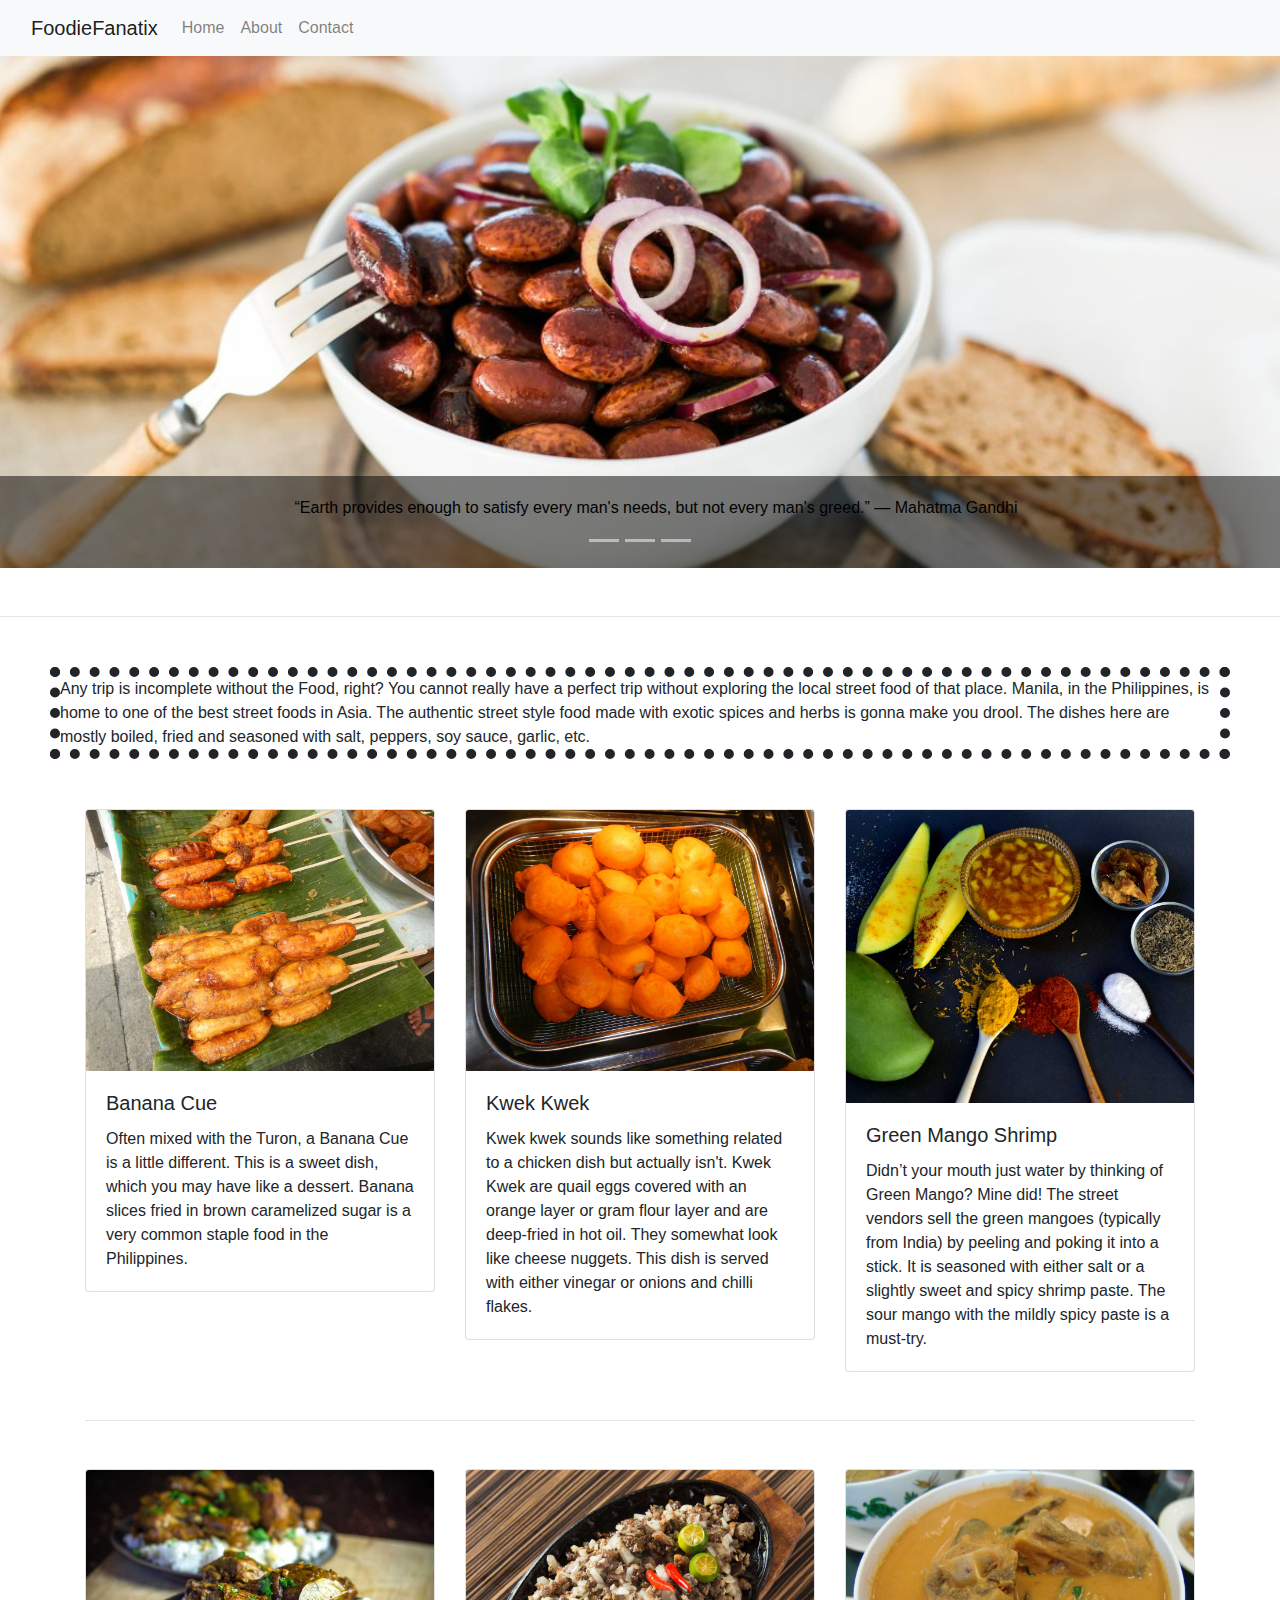
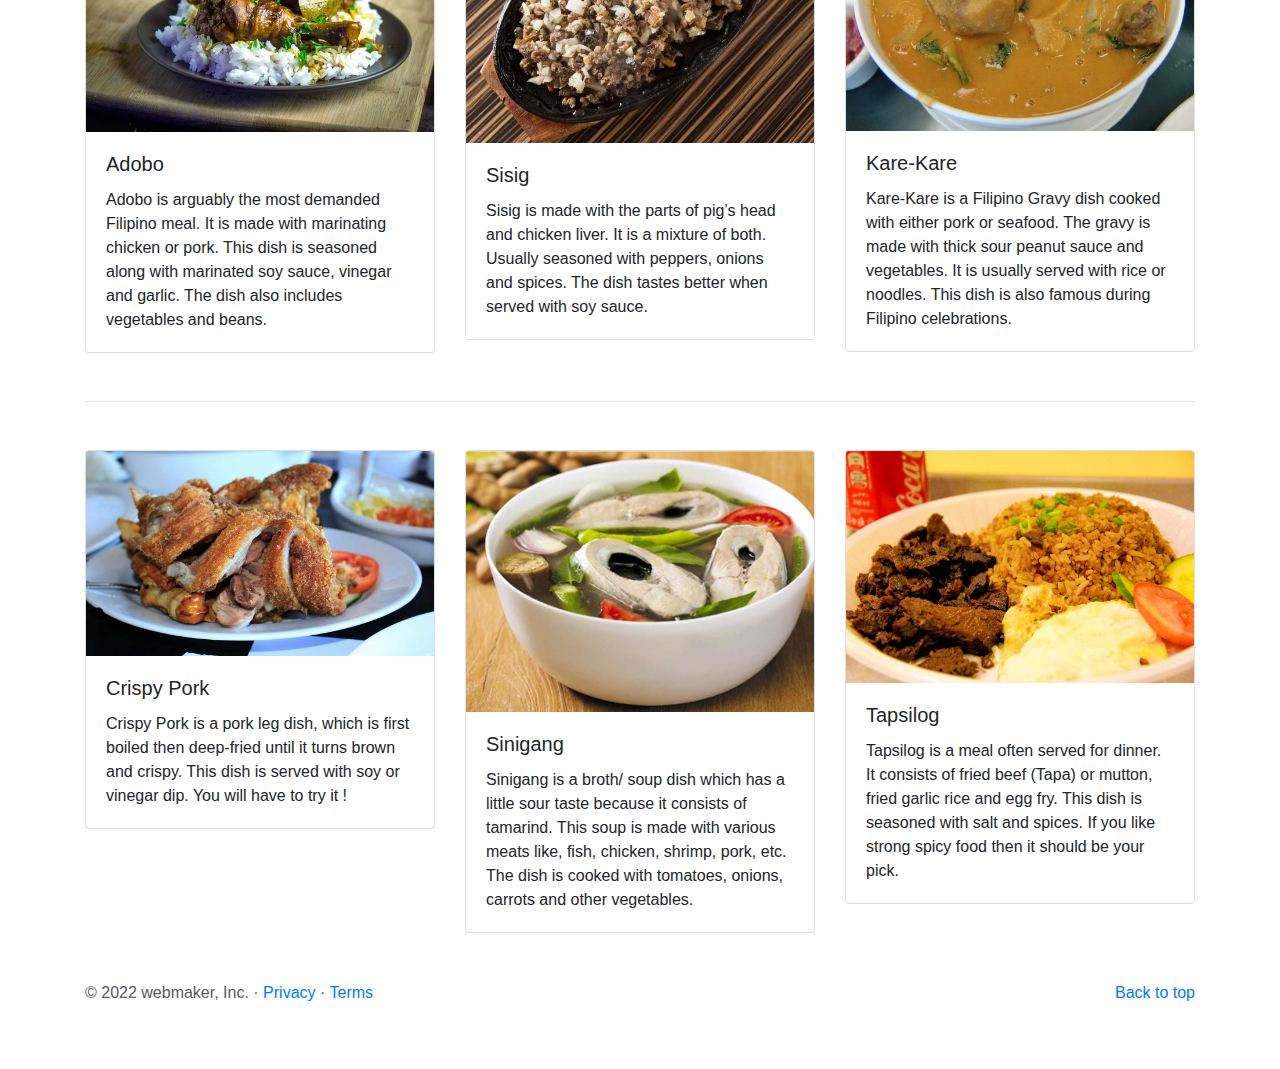
<file: index.html>
<!DOCTYPE html>
<html lang="en">
    <head>
        <meta charset="utf-8">
        <meta name="viewport" content="width=device-width, initial-scale=1, shrink-to-fit=no">
        <title>FoodieFanatix</title>
        <link rel="stylesheet" href="css/bootstrap.min.css">
        <link rel="stylesheet" href="css/custom.css">

        <style>
            .card-img-top:hover {
              transform: scale(1.1); /* (150% zoom - Note: if the zoom is too large, it will go outside of the viewport) */
            }
        </style>
    </head>
    <body>
        
      <!-- NAVBAR -->
      <header class="header">
        <nav class="navbar navbar-expand-lg navbar-light bg-light">
            <div class="container-fluid">
              <a class="navbar-brand" href="index.html">FoodieFanatix</a>
              <button class="navbar-toggler" type="button" data-toggle="collapse" data-target="#navbar">
                <span class="navbar-toggler-icon"></span>
            </button>
              <div class="collapse navbar-collapse" id="navbar">
                <div class="navbar-nav">
                     <a href="index.html" class="nav-item nav-link">Home</a>
                     <a href="about.html" class="nav-item nav-link">About</a>
                    <a href="contact.html" class="nav-item nav-link">Contact</a>
                </div>
            </div>
            </div>
          </nav>
      </header>

        <main>
            <div id="carouselImg" class="carousel slide carouselImg" data-ride="carousel">
                 <ol class="carousel-indicators">
                     <li data-target="#carouselImg" data-slide-to="0"></li>
                     <li data-target="#carouselImg" data-slide-to="1"></li>
                     <li data-target="#carouselImg" data-slide-to="2"></li>
                 </ol>

                 <div class="carousel-inner">
                     <!-- image 1  -->
                    <div class="carousel-item active">
                        <img src="img/img1.jpg" class="d-block w-100" />
                        <div class="carousel-caption">
                             <p style="color:black" ; ">“Earth provides enough to satisfy every man's needs, but not every man's greed.”
                                ― Mahatma Gandhi </p>
                        </div>
                    </div>

                    <!-- Image 2 -->
                    <div class="carousel-item">
                        <img src="img/img2.jpg" class="d-block w-100" />
                       
                    </div>

                    <!-- image 3 -->
                    <div class="carousel-item">
                        <img src="img/img3.jpg" class="d-block w-100" />
                        
                    </div>
                    
                </div>
            </div>

            <hr class="section-divider"/>
            <div class="content">
                <p style="margin:50px ; border:dotted 10px;">
                    Any trip is incomplete without the Food, right? You cannot really have a perfect trip without exploring the local street food of that place. 
                    Manila, in the Philippines, is home to one of the best street foods in Asia. The authentic street style food made with exotic spices and herbs is gonna make you drool. 
                    The dishes here are mostly boiled, fried and seasoned with salt, peppers, soy sauce, garlic, etc.
                </p>

            </div>
            <div class="container">
                <div class="row g-3">
                    <!-- CARD-1 -->
                    <div class="col-12 col-md-6 col-lg-4">
                            <div class="card">
                                <div id="img"><img src="img/Banana Cue.jpg" class="card-img-top"></div>
                                <div class="card-body">
                                <h5 class="card-title">Banana Cue</h5>
                                <p class="card-text">Often mixed with the Turon, a Banana Cue is a little different. This is a sweet dish, which you may have like a dessert. 
                                    Banana slices fried in brown caramelized sugar is a very common staple food in the Philippines. </p>
                            </div>
                        </div>
                    </div>
              
                    <!-- CARD-2 -->
                     <div class="col-12 col-md-6 col-lg-4">
                            <div class="card">
                                <div id="img"><img src="img/Kwek Kwek.jpg"  class="card-img-top"></div>
                                <div class="card-body">
                                <h5 class="card-title">Kwek Kwek</h5>
                                <p class="card-text">Kwek kwek sounds like something related to a chicken dish but actually isn't. 
                                    Kwek Kwek are quail eggs covered with an orange layer or gram flour layer and are deep-fried in hot oil. 
                                    They somewhat look like cheese nuggets. This dish is served with either vinegar or onions and chilli flakes.</p>
                            </div>
                        </div>
                    </div>
                    <!-- CARD-3 -->
                    <div class="col-12 col-md-6 col-lg-4">
                            <div class="card">
                                <div id="img"><img src="img/Green Mango Shrimp.jpg"  class="card-img-top"></div>
                                <div class="card-body">
                                <h5 class="card-title">Green Mango Shrimp</h5>
                                <p class="card-text">Didn’t your mouth just water by thinking of Green Mango? Mine did! The street vendors sell the green mangoes (typically from India) by 
                                    peeling and poking it into a stick. It is seasoned with either salt or a slightly sweet and spicy shrimp paste.
                                     The sour mango with the mildly spicy paste is a must-try.</p>
                            </div>
                        </div>
                </div>
              </div>
              <hr class="section-divider"/>

              <div class="row g-3">
                <!-- CARD-1 -->
                <div class="col-12 col-md-6 col-lg-4">
                        <div class="card">
                            <div id="img"><img src="img/Adobo.jpg" class="card-img-top"></div>
                            <div class="card-body">
                            <h5 class="card-title">Adobo</h5>
                            <p class="card-text">Adobo is arguably the most demanded Filipino meal. It is made with marinating chicken or pork. This dish is seasoned along 
                                with marinated soy sauce, vinegar and garlic. The dish also includes vegetables and beans.</p>
                        </div>
                    </div>
                </div>
          
                <!-- CARD-2 -->
                 <div class="col-12 col-md-6 col-lg-4">
                        <div class="card">
                            <div id="img"><img src="img/Sisig.jpg"  class="card-img-top"></div>
                            <div class="card-body">
                            <h5 class="card-title">Sisig</h5>
                            <p class="card-text">Sisig is made with the parts of pig’s head and chicken liver. It is a mixture of both. Usually seasoned with peppers, onions and spices. 
                                The dish tastes better when served with soy sauce.</p>
                        </div>
                    </div>
                </div>
                <!-- CARD-3 -->
                <div class="col-12 col-md-6 col-lg-4">
                        <div class="card">
                            <div id="img"><img src="img/Kare-Kare.jpg"  class="card-img-top"></div>
                            <div class="card-body">
                            <h5 class="card-title">Kare-Kare</h5>
                            <p class="card-text">Kare-Kare is a Filipino Gravy dish cooked with either pork or seafood. The gravy is made with thick sour peanut sauce and vegetables. 
                                It is usually served with rice or noodles. This dish is also famous during Filipino celebrations. </p>
                        </div>
                    </div>
            </div>
          </div>

          <hr class="section-divider"/>

          <div class="row g-3">
            <!-- CARD-1 -->
            <div class="col-12 col-md-6 col-lg-4">
                    <div class="card">
                        <div id="img"><img src="img/Crispy Pata.jpg"  class="card-img-top"></div>
                        <div class="card-body">
                        <h5 class="card-title">Crispy Pork</h5>
                        <p class="card-text">Crispy Pork is a pork leg dish, which is first boiled then deep-fried until it turns brown and crispy. 
                            This dish is served with soy or vinegar dip. You will have to try it !</p>
                    </div>
                </div>
            </div>
      
            <!-- CARD-2 -->
             <div class="col-12 col-md-6 col-lg-4">
                    <div class="card">
                        <div id="img"><img src="img/Sinigang.jpg"  class="card-img-top"></div>
                        <div class="card-body">
                        <h5 class="card-title">Sinigang</h5>
                        <p class="card-text">Sinigang is a broth/ soup dish which has a little sour taste because it consists of tamarind. This soup is made with various meats like, fish, 
                            chicken, shrimp, pork, etc. The dish is cooked with tomatoes, onions, carrots and other vegetables. </p>
                    </div>
                </div>
            </div>
            <!-- CARD-3 -->
            <div class="col-12 col-md-6 col-lg-4">
                    <div class="card">
                        <div id="img"><img src="img/Tapsilog.jpg"  class="card-img-top"></div>
                        <div class="card-body">
                        <h5 class="card-title">Tapsilog</h5>
                        <p class="card-text">Tapsilog is a meal often served for dinner. It consists of fried beef (Tapa) or mutton, fried garlic rice and egg fry. This dish is seasoned with 
                            salt and spices. If you like strong spicy food then it should be your pick.</p>
                    </div>
                </div>
        </div>
      </div>
              </div>

            
            <footer class="container footer-section">
                <p class="float-right"><a href="#">Back to top</a></p>
                <p>&copy; 2022 webmaker, Inc. &middot; <a href="#">Privacy</a> &middot; <a href="#">Terms</a></p>
            </footer>
            
        </main>

        <script src="js/jquery-3.4.1.min.js"></script>
        <script src="js/bootstrap.bundle.min.js"></script>
    </body>
</html>
</file>
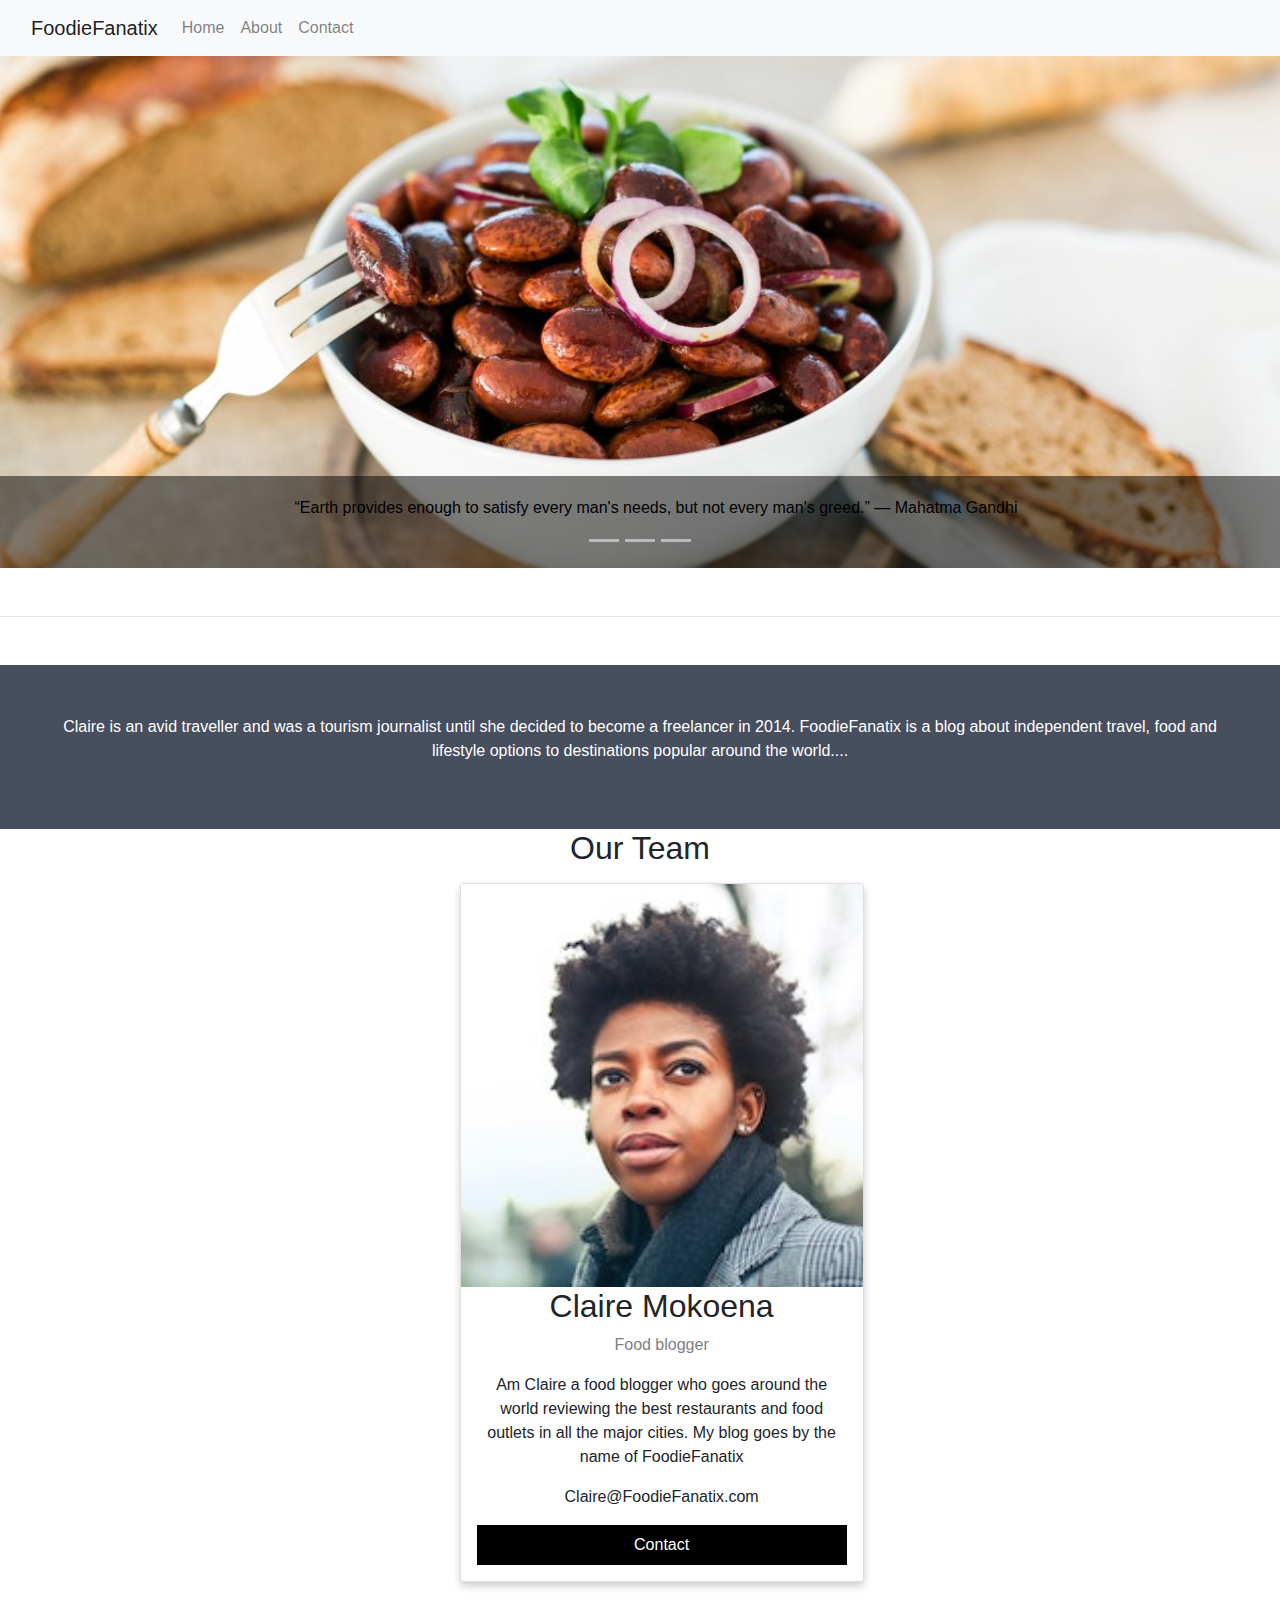
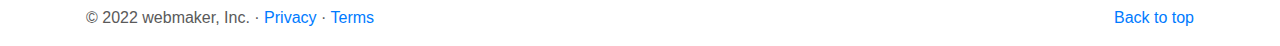
<file: about.html>
<!DOCTYPE html>
<html lang="en">
    <head>
        <meta charset="utf-8">
        <meta name="viewport" content="width=device-width, initial-scale=1, shrink-to-fit=no">
        <title>FoodieFanatix</title>
        <link rel="stylesheet" href="css/bootstrap.min.css">
        <link rel="stylesheet" href="css/custom.css">
        <link rel="stylesheet" href="css/about.css">

        <style>
            .card-img-top:hover {
              transform: scale(1.1); /* (150% zoom - Note: if the zoom is too large, it will go outside of the viewport) */
            }
        </style>
    </head>
    <body>
        
      <!-- NAVBAR -->
      <header class="header">
        <nav class="navbar navbar-expand-lg navbar-light bg-light">
            <div class="container-fluid">
              <a class="navbar-brand" href="index.html">FoodieFanatix</a>
              <button class="navbar-toggler" type="button" data-toggle="collapse" data-target="#navbar">
                <span class="navbar-toggler-icon"></span>
            </button>
            <div class="collapse navbar-collapse" id="navbar">
                <div class="navbar-nav">
                     <a href="index.html" class="nav-item nav-link">Home</a>
                     <a href="about.html" class="nav-item nav-link">About</a>
                    <a href="contact.html" class="nav-item nav-link">Contact</a>
                </div>
            </div>
            </div>
          </nav>
      </header>

        <main>
            <div id="carouselImg" class="carousel slide carouselImg" data-ride="carousel">
                 <ol class="carousel-indicators">
                     <li data-target="#carouselImg" data-slide-to="0"></li>
                     <li data-target="#carouselImg" data-slide-to="1"></li>
                     <li data-target="#carouselImg" data-slide-to="2"></li>
                 </ol>

                 <div class="carousel-inner">
                     <!-- image 1  -->
                    <div class="carousel-item active">
                        <img src="img/img1.jpg" class="d-block w-100" />
                        <div class="carousel-caption">
                             <p style="color:black ;">“Earth provides enough to satisfy every man's needs, but not every man's greed.”
                                ― Mahatma Gandhi </p>
                        </div>
                    </div>

                    <!-- Image 2 -->
                    <div class="carousel-item">
                        <img src="img/img2.jpg" class="d-block w-100" />
                       
                    </div>

                    <!-- image 3 -->
                    <div class="carousel-item">
                        <img src="img/img3.jpg" class="d-block w-100" />
                        
                    </div>
                    
                </div>
            </div>

            <hr class="section-divider"/>
            
            <div class="about-section">
                <p>Claire is an avid traveller and was a tourism journalist until she decided to become a freelancer in 2014. 
                    FoodieFanatix is a blog about independent travel, food and lifestyle options to destinations popular around the world....</p>
              </div>
              
              <h2 style="text-align:center">Our Team</h2>
              <div class="row">
              
                <div class="column">
                  <div class="card">
                    <img src="img/thandi.jpg" alt="Mike" style="width:100%">
                    <div class="container">
                      <h2>Claire Mokoena</h2>
                      <p class="title">Food blogger</p>
                      <p>Am Claire a food blogger who goes around the world reviewing the best restaurants and food outlets in all the major cities. My blog goes by the name of FoodieFanatix</p>
                      <p>Claire@FoodieFanatix.com</p>
                      <p><a href="contact.html"><button class="button">Contact</button></a></p>
                    </div>
                  </div>
                </div>

              </div> 
            
            <footer class="container footer-section">
                <p class="float-right"><a href="#">Back to top</a></p>
                <p>&copy; 2022 webmaker, Inc. &middot; <a href="#">Privacy</a> &middot; <a href="#">Terms</a></p>
            </footer>
            
        </main>

        <script src="js/jquery-3.4.1.min.js"></script>
        <script src="js/bootstrap.bundle.min.js"></script>
    </body>
</html>
</file>
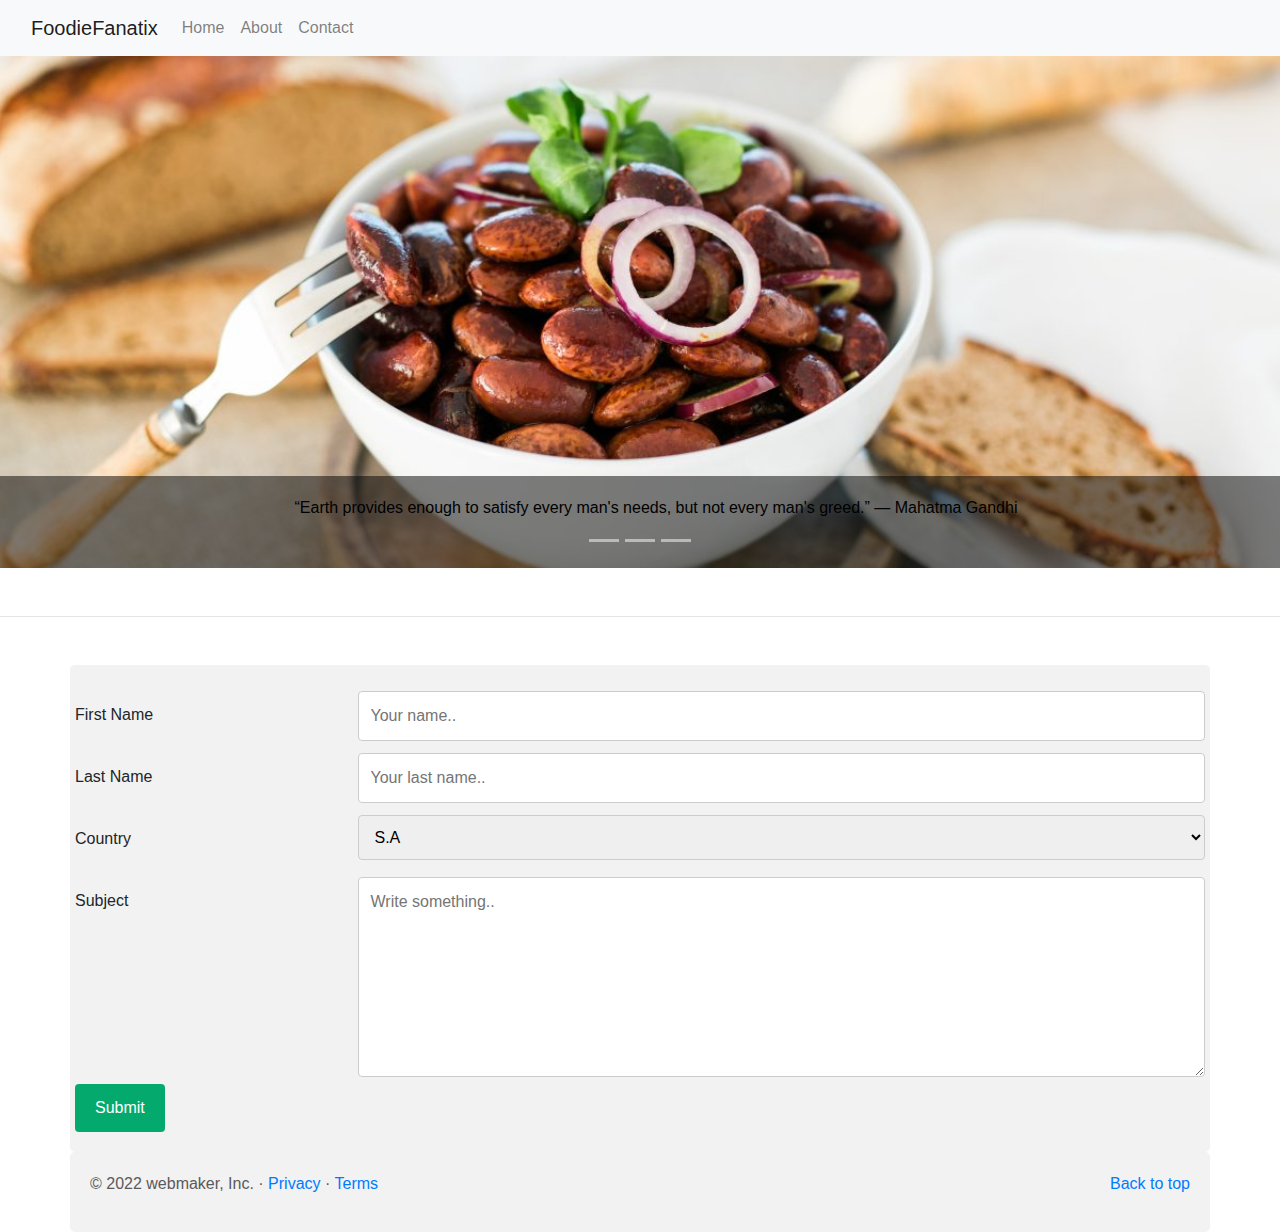
<file: contact.html>
<!DOCTYPE html>
<html lang="en">
    <head>
        <meta charset="utf-8">
        <meta name="viewport" content="width=device-width, initial-scale=1, shrink-to-fit=no">
        <title>FoodieFanatix</title>
        <link rel="stylesheet" href="css/bootstrap.min.css">
        <link rel="stylesheet" href="css/custom.css">

<style>
/* Style inputs, select elements and textareas */
input[type=text], select, textarea{
  width: 100%;
  padding: 12px;
  border: 1px solid #ccc;
  border-radius: 4px;
  box-sizing: border-box;
  resize: vertical;
}

/* Style the label to display next to the inputs */
label {
  padding: 12px 12px 12px 0;
  display: inline-block;
}

/* Style the submit button */
input[type=submit] {
  background-color: #04AA6D;
  color: white;
  padding: 12px 20px;
  border: none;
  border-radius: 4px;
  cursor: pointer;
  float: right;
}

/* Style the container */
.container {
  border-radius: 5px;
  background-color: #f2f2f2;
  padding: 20px;
}

/* Floating column for labels: 25% width */
.col-25 {
  float: left;
  width: 25%;
  margin-top: 6px;
}

/* Floating column for inputs: 75% width */
.col-75 {
  float: left;
  width: 75%;
  margin-top: 6px;
}

/* Clear floats after the columns */
.row:after {
  content: "";
  display: table;
  clear: both;
}

/* Responsive layout - when the screen is less than 600px wide, make the two columns stack on top of each other instead of next to each other */
@media screen and (max-width: 600px) {
  .col-25, .col-75, input[type=submit] {
    width: 100%;
    margin-top: 0;
  }
} 
</style>

    </head>
    <body>
        
      <!-- NAVBAR -->
      <header class="header">
        <nav class="navbar navbar-expand-lg navbar-light bg-light">
            <div class="container-fluid">
              <a class="navbar-brand" href="index.html">FoodieFanatix</a>
              <button class="navbar-toggler" type="button" data-toggle="collapse" data-target="#navbar">
                <span class="navbar-toggler-icon"></span>
            </button>
              <div class="collapse navbar-collapse" id="navbar">
                <div class="navbar-nav">
                     <a href="index.html" class="nav-item nav-link">Home</a>
                     <a href="about.html" class="nav-item nav-link">About</a>
                    <a href="contact.html" class="nav-item nav-link">Contact</a>
                </div>
            </div>
            </div>
          </nav>
      </header>

        <main>
            <div id="carouselImg" class="carousel slide carouselImg" data-ride="carousel">
                 <ol class="carousel-indicators">
                     <li data-target="#carouselImg" data-slide-to="0"></li>
                     <li data-target="#carouselImg" data-slide-to="1"></li>
                     <li data-target="#carouselImg" data-slide-to="2"></li>
                 </ol>

                 <div class="carousel-inner">
                     <!-- image 1  -->
                    <div class="carousel-item active">
                        <img src="img/img1.jpg" class="d-block w-100" />
                        <div class="carousel-caption">
                             <p style="color:black ;">“Earth provides enough to satisfy every man's needs, but not every man's greed.”
                                ― Mahatma Gandhi </p>
                        </div>
                    </div>

                    <!-- Image 2 -->
                    <div class="carousel-item">
                        <img src="img/img2.jpg" class="d-block w-100" />
                       
                    </div>

                    <!-- image 3 -->
                    <div class="carousel-item">
                        <img src="img/img3.jpg" class="d-block w-100" />
                        
                    </div>
                    
                </div>
            </div>

            <hr class="section-divider"/>

            <div class="container">
                <form action="action_page.php">
                  <div class="row">
                    <div class="col-25">
                      <label for="fname">First Name</label>
                    </div>
                    <div class="col-75">
                      <input type="text" id="fname" name="firstname" placeholder="Your name..">
                    </div>
                  </div>
                  <div class="row">
                    <div class="col-25">
                      <label for="lname">Last Name</label>
                    </div>
                    <div class="col-75">
                      <input type="text" id="lname" name="lastname" placeholder="Your last name..">
                    </div>
                  </div>
                  <div class="row">
                    <div class="col-25">
                      <label for="country">Country</label>
                    </div>
                    <div class="col-75">
                      <select id="country" name="country">
                        <option value="South Africa">S.A</option>
                        <option value="canada">Canada</option>
                        <option value="usa">USA</option>
                      </select>
                    </div>
                  </div>
                  <div class="row">
                    <div class="col-25">
                      <label for="subject">Subject</label>
                    </div>
                    <div class="col-75">
                      <textarea id="subject" name="subject" placeholder="Write something.." style="height:200px"></textarea>
                    </div>
                  </div>
                  <div class="row">
                    <a href="#"><input type="submit" value="Submit"></a>
                  </div>
                </form>
              </div> 
            
            
            <footer class="container footer-section">
                <p class="float-right"><a href="#">Back to top</a></p>
                <p>&copy; 2022 webmaker, Inc. &middot; <a href="#">Privacy</a> &middot; <a href="#">Terms</a></p>
            </footer>
            
        </main>

        

        <script src="js/jquery-3.4.1.min.js"></script>
        <script src="js/bootstrap.bundle.min.js"></script>
    </body>
</html>
</file>
<file: css/custom.css>
.carousel-caption{
    background-color: rgba(0, 0, 0, 0.5);
    width: 100%;
    left:0;
    bottom: 0;
    padding-bottom: 2rem;
    padding-left: 2rem;
}

.team .col-lg-4 {
    padding-top: 3rem;
    margin-bottom: 1.5rem;
    text-align: center;
}

.section-divider{ 
    margin: 3rem 0;
}

.footer-section {
  padding-top: 3rem;
  padding-bottom: 3rem;
  color: #5a5a5a;
}

@media (min-width: 1200px) {
  .feature-heading {
    margin-top: 10rem;
  }
}

@media (max-width: 540px) {
    .carouselImg {
        display: none;
    } 
   
}


.card-img-top:hover {
  transform: scale(1.5); /* (150% zoom - Note: if the zoom is too large, it will go outside of the viewport) */
}
</file>
<file: css/about.css>
body {
    font-family: Arial, Helvetica, sans-serif;
    margin: 0;
  }
  
  html {
    box-sizing: border-box;
  }
  
  *, *:before, *:after {
    box-sizing: inherit;
  }
  
  .column {
    text-align: center;
    width: 33.3%;
    margin-bottom: 16px;
    padding: 0 8px;
    margin-left: 35%;
  }
  
  .card {
    box-shadow: 0 4px 8px 0 rgba(0, 0, 0, 0.2);
    margin: 8px;
    
  }
  
  
  .about-section {
    padding: 50px;
    text-align: center;
    background-color: #474e5d;
    color: white;
  }
  
  .container {
    padding: 0 16px;
  }
  
  .container::after, .row::after {
    content: "";
    clear: both;
    display: table;
  }
  
  .title {
    color: grey;
  }
  
  .button {
    border: none;
    outline: 0;
    display: inline-block;
    padding: 8px;
    color: white;
    background-color: #000;
    text-align: center;
    cursor: pointer;
    width: 100%;
  }
  
  .button:hover {
    background-color: #555;
  }
  
  @media screen and (max-width: 650px) {
    .column {
      width: 100%;
      display: block;
    }
  }
</file>
